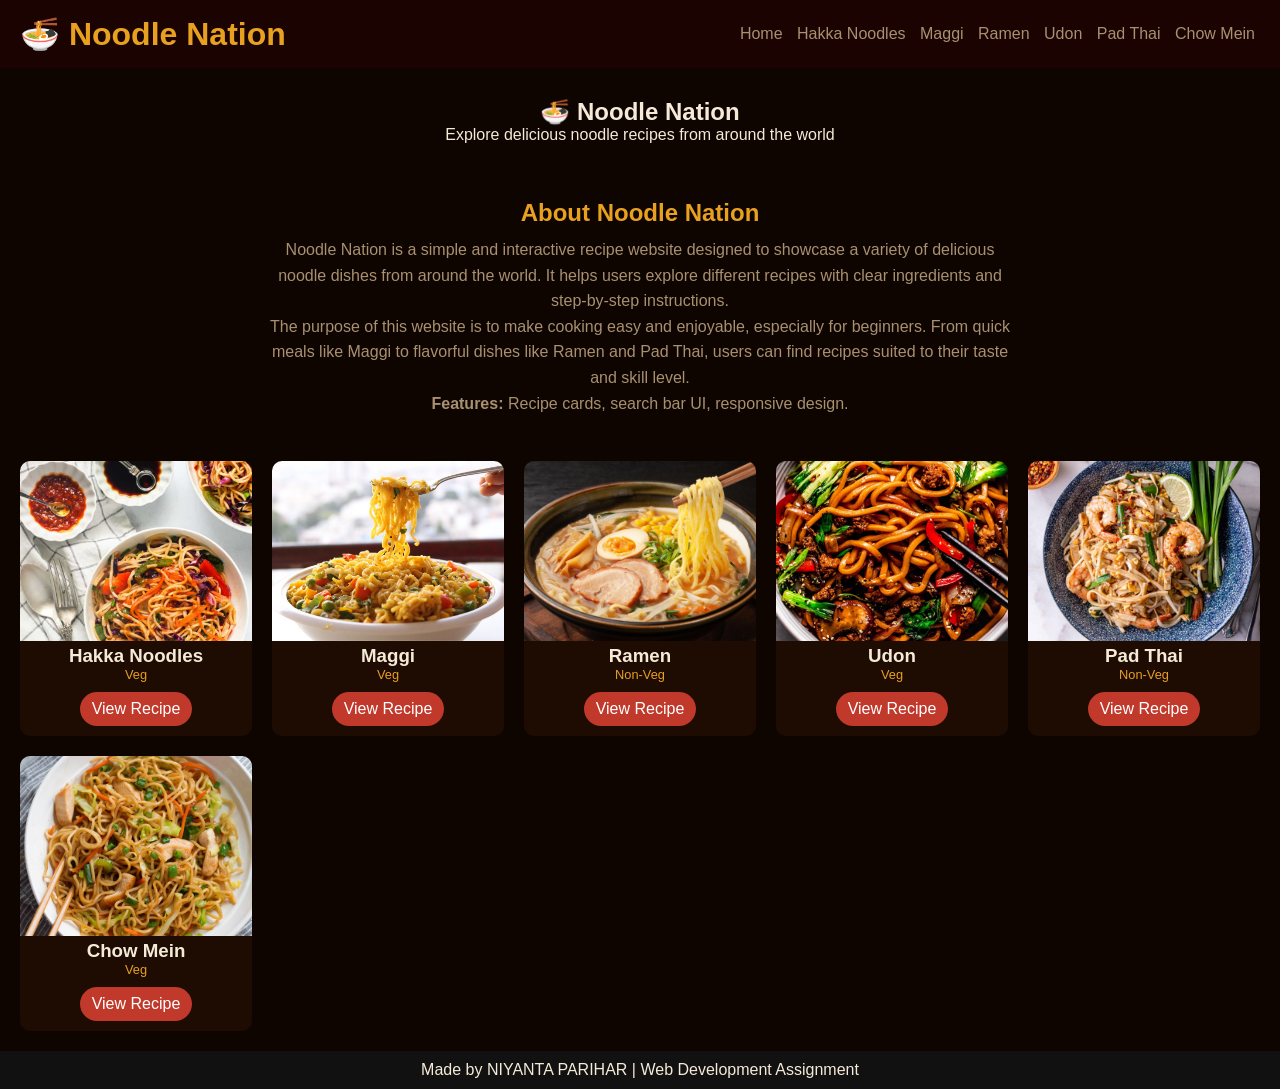
<file: index.html>
<!DOCTYPE html>
<html lang="en">
<head>
<meta charset="UTF-8">
<meta name="viewport" content="width=device-width, initial-scale=1.0">
<title>Noodle Nation</title>
<link rel="stylesheet" href="css/styles.css">
</head>

<body>

<header>
    <h1>🍜 Noodle Nation</h1>

    <nav>
        <a href="index.html">Home</a>
        <a href="recipe1.html">Hakka Noodles</a>
        <a href="recipe2.html">Maggi</a>
        <a href="recipe3.html">Ramen</a>
        <a href="recipe4.html">Udon</a>
        <a href="recipe5.html">Pad Thai</a>
        <a href="recipe6.html">Chow Mein</a>
    </nav>
</header>

<section class="intro">
    <h2>🍜 Noodle Nation</h2>
    <p>Explore delicious noodle recipes from around the world</p>
</section>

<section class="about">
    <h2>About Noodle Nation</h2>
    <p>
        Noodle Nation is a simple and interactive recipe website designed to showcase 
        a variety of delicious noodle dishes from around the world. It helps users 
        explore different recipes with clear ingredients and step-by-step instructions.
    </p>
    <p>
        The purpose of this website is to make cooking easy and enjoyable, especially 
        for beginners. From quick meals like Maggi to flavorful dishes like Ramen and 
        Pad Thai, users can find recipes suited to their taste and skill level.
    </p>
    <p>
        <strong>Features:</strong> Recipe cards, search bar UI, responsive design.
    </p>
</section>

<section class="recipes">

    <div class="card">
        <img src="images/hakka.jpg" alt="Hakka Noodles">
        <h3>Hakka Noodles</h3>
        <p class="category">Veg</p>
        <a href="recipe1.html">View Recipe</a>
    </div>

    <div class="card">
        <img src="images/maggi.jpg" alt="Maggi">
        <h3>Maggi</h3>
        <p class="category">Veg</p>
        <a href="recipe2.html">View Recipe</a>
    </div>

    <div class="card">
        <img src="images/ramen.jpg" alt="Ramen">
        <h3>Ramen</h3>
        <p class="category">Non-Veg</p>
        <a href="recipe3.html">View Recipe</a>
    </div>

    <div class="card">
        <img src="images/udon.jpg" alt="Udon">
        <h3>Udon</h3>
        <p class="category">Veg</p>
        <a href="recipe4.html">View Recipe</a>
    </div>

    <div class="card">
        <img src="images/padthai.jpg" alt="Pad Thai">
        <h3>Pad Thai</h3>
        <p class="category">Non-Veg</p>
        <a href="recipe5.html">View Recipe</a>
    </div>

    <div class="card">
        <img src="images/chowmein.jpg" alt="Chow Mein">
        <h3>Chow Mein</h3>
        <p class="category">Veg</p>
        <a href="recipe6.html">View Recipe</a>
    </div>

</section>

<footer>
    <p>Made by NIYANTA PARIHAR | Web Development Assignment</p>
</footer>

</body>
</html>
</file>
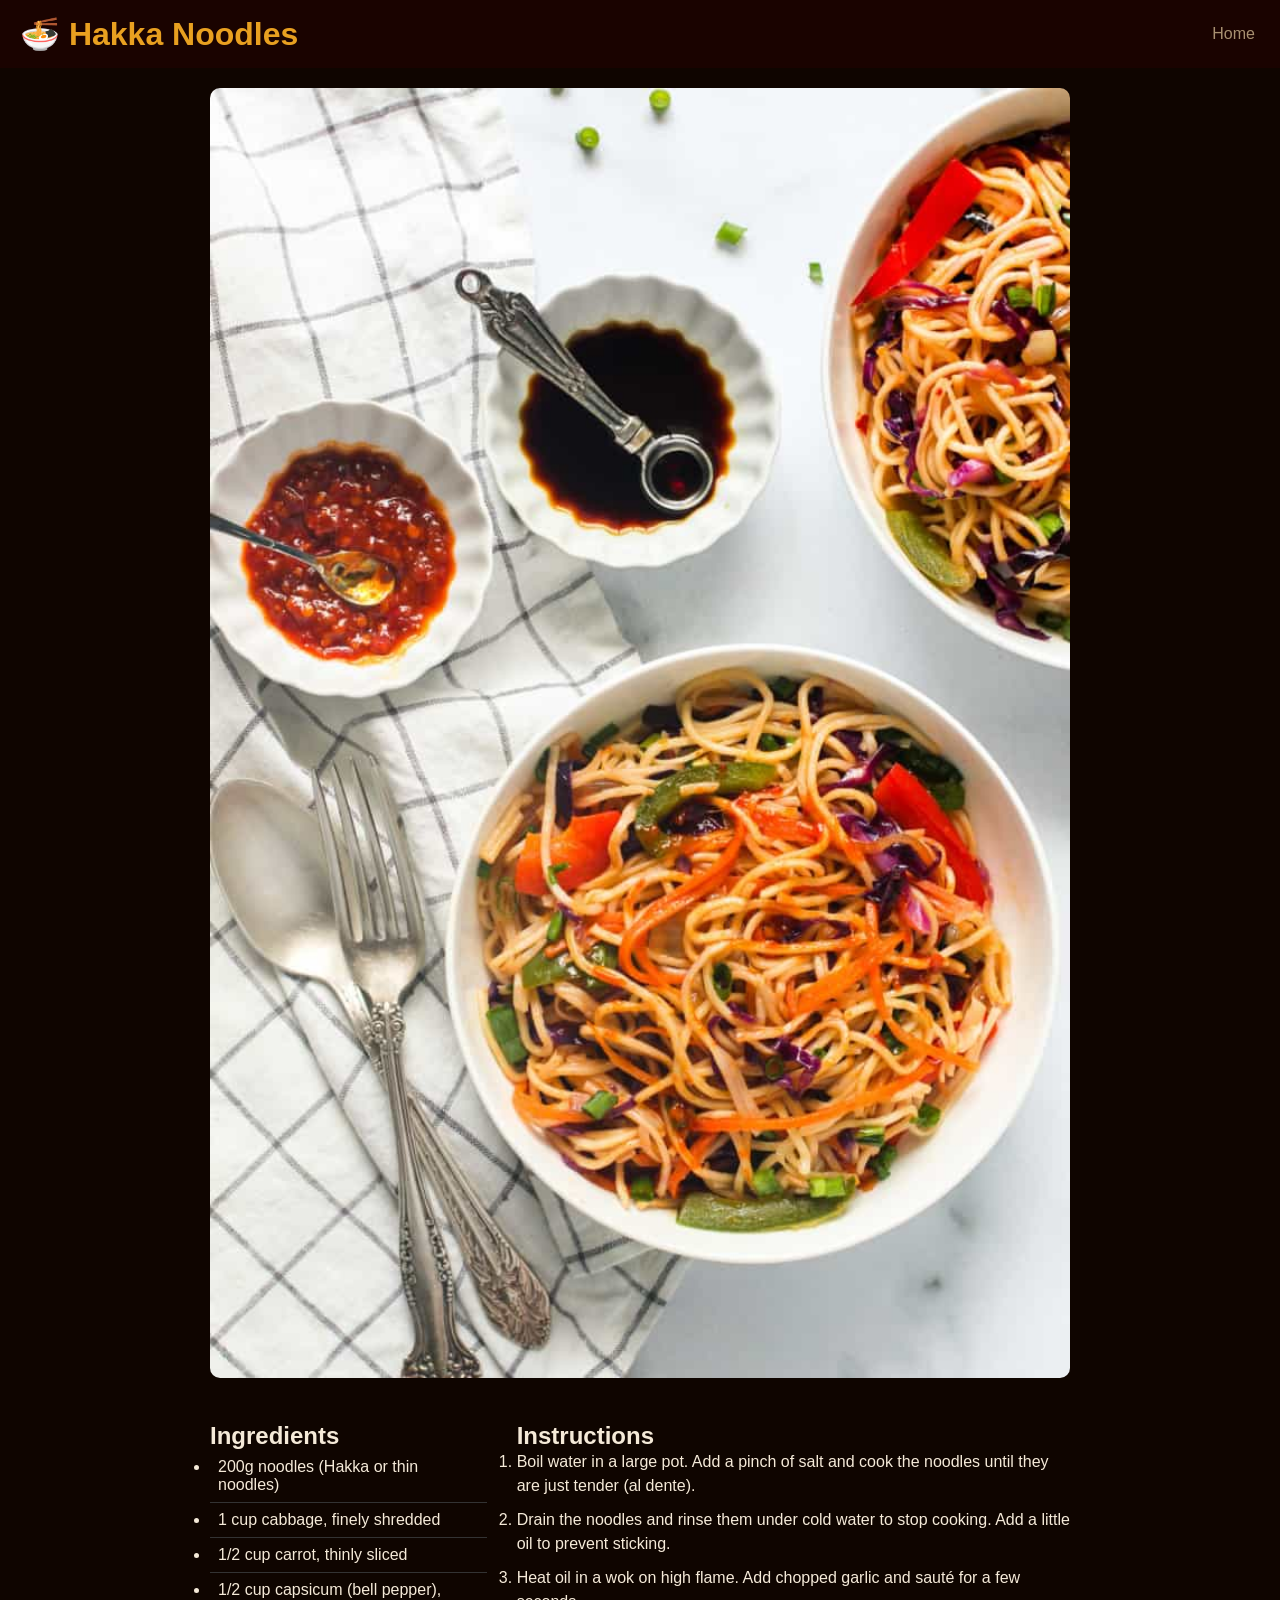
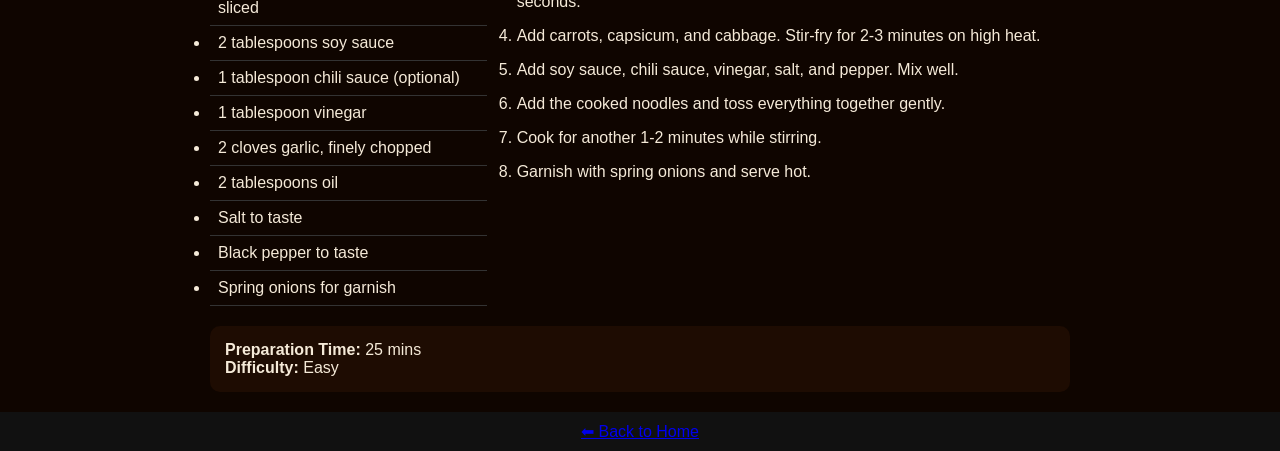
<file: recipe1.html>
<!DOCTYPE html>
<html lang="en">
<head>
<meta charset="UTF-8">
<meta name="viewport" content="width=device-width, initial-scale=1.0">
<title>Hakka Noodles</title>
<link rel="stylesheet" href="css/styles.css">
</head>

<body>

<header>
    <h1>🍜 Hakka Noodles</h1>
    <nav>
        <a href="index.html">Home</a>
    </nav>
</header>

<section class="recipe">

    
    <img src="images/hakka.jpg" alt="Hakka Noodles">

    
    <div class="recipe-container">

        
        <div class="ingredients">
            <h2>Ingredients</h2>
            <ul>
                <li>200g noodles (Hakka or thin noodles)</li>
                <li>1 cup cabbage, finely shredded</li>
                <li>1/2 cup carrot, thinly sliced</li>
                <li>1/2 cup capsicum (bell pepper), sliced</li>
                <li>2 tablespoons soy sauce</li>
                <li>1 tablespoon chili sauce (optional)</li>
                <li>1 tablespoon vinegar</li>
                <li>2 cloves garlic, finely chopped</li>
                <li>2 tablespoons oil</li>
                <li>Salt to taste</li>
                <li>Black pepper to taste</li>
                <li>Spring onions for garnish</li>
            </ul>
        </div>

        <div class="instructions">
            <h2>Instructions</h2>
            <ol>
                <li>Boil water in a large pot. Add a pinch of salt and cook the noodles until they are just tender (al dente).</li>

                <li>Drain the noodles and rinse them under cold water to stop cooking. Add a little oil to prevent sticking.</li>

                <li>Heat oil in a wok on high flame. Add chopped garlic and sauté for a few seconds.</li>

                <li>Add carrots, capsicum, and cabbage. Stir-fry for 2-3 minutes on high heat.</li>

                <li>Add soy sauce, chili sauce, vinegar, salt, and pepper. Mix well.</li>

                <li>Add the cooked noodles and toss everything together gently.</li>

                <li>Cook for another 1-2 minutes while stirring.</li>

                <li>Garnish with spring onions and serve hot.</li>
            </ol>
        </div>

    </div>

    <div class="recipe-meta">
        <p><strong>Preparation Time:</strong> 25 mins</p>
        <p><strong>Difficulty:</strong> Easy</p>
    </div>

</section>

<footer>
    <a href="index.html">⬅ Back to Home</a>
</footer>

</body>
</html>
</file>
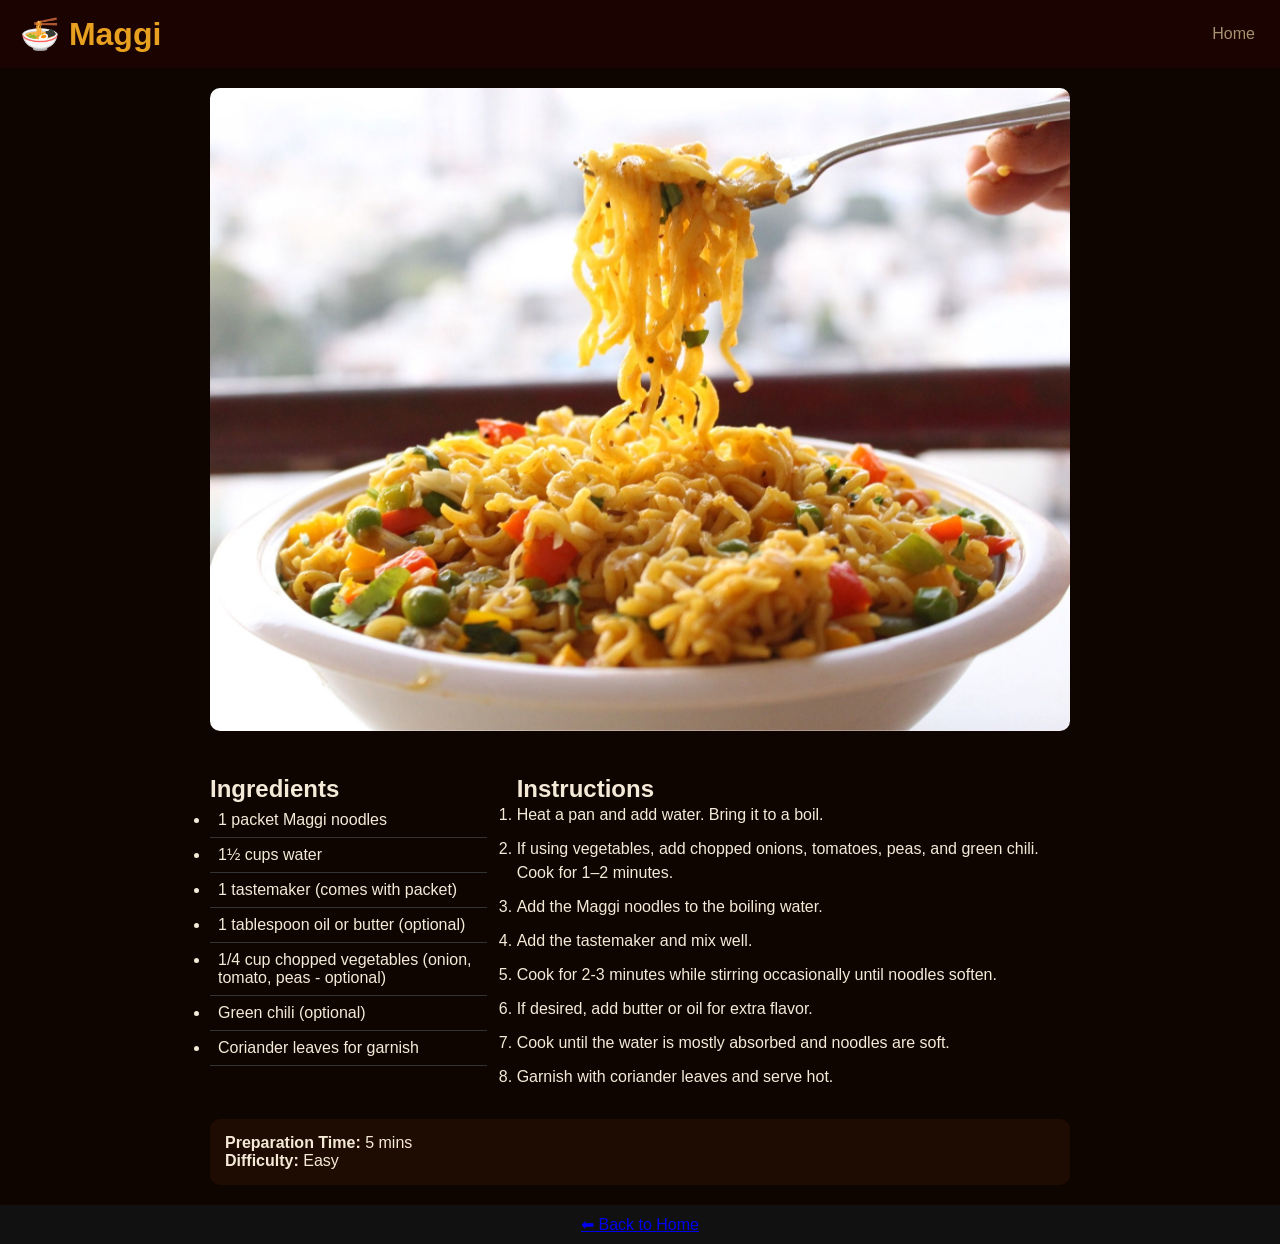
<file: recipe2.html>
<!DOCTYPE html>
<html lang="en">
<head>
<meta charset="UTF-8">
<meta name="viewport" content="width=device-width, initial-scale=1.0">
<title>Maggi</title>
<link rel="stylesheet" href="css/styles.css">
</head>

<body>

<header>
    <h1>🍜 Maggi</h1>
    <nav>
        <a href="index.html">Home</a>
    </nav>
</header>

<section class="recipe">

    <img src="images/maggi.jpg" alt="Maggi">

    <div class="recipe-container">

        <div class="ingredients">
            <h2>Ingredients</h2>
            <ul>
                <li>1 packet Maggi noodles</li>
                <li>1½ cups water</li>
                <li>1 tastemaker (comes with packet)</li>
                <li>1 tablespoon oil or butter (optional)</li>
                <li>1/4 cup chopped vegetables (onion, tomato, peas - optional)</li>
                <li>Green chili (optional)</li>
                <li>Coriander leaves for garnish</li>
            </ul>
        </div>

        <div class="instructions">
            <h2>Instructions</h2>
            <ol>
                <li>Heat a pan and add water. Bring it to a boil.</li>

                <li>If using vegetables, add chopped onions, tomatoes, peas, and green chili. Cook for 1–2 minutes.</li>

                <li>Add the Maggi noodles to the boiling water.</li>

                <li>Add the tastemaker and mix well.</li>

                <li>Cook for 2-3 minutes while stirring occasionally until noodles soften.</li>

                <li>If desired, add butter or oil for extra flavor.</li>

                <li>Cook until the water is mostly absorbed and noodles are soft.</li>

                <li>Garnish with coriander leaves and serve hot.</li>
            </ol>
        </div>

    </div>

    <div class="recipe-meta">
        <p><strong>Preparation Time:</strong> 5 mins</p>
        <p><strong>Difficulty:</strong> Easy</p>
    </div>

</section>

<footer>
    <a href="index.html">⬅ Back to Home</a>
</footer>

</body>
</html>
</file>
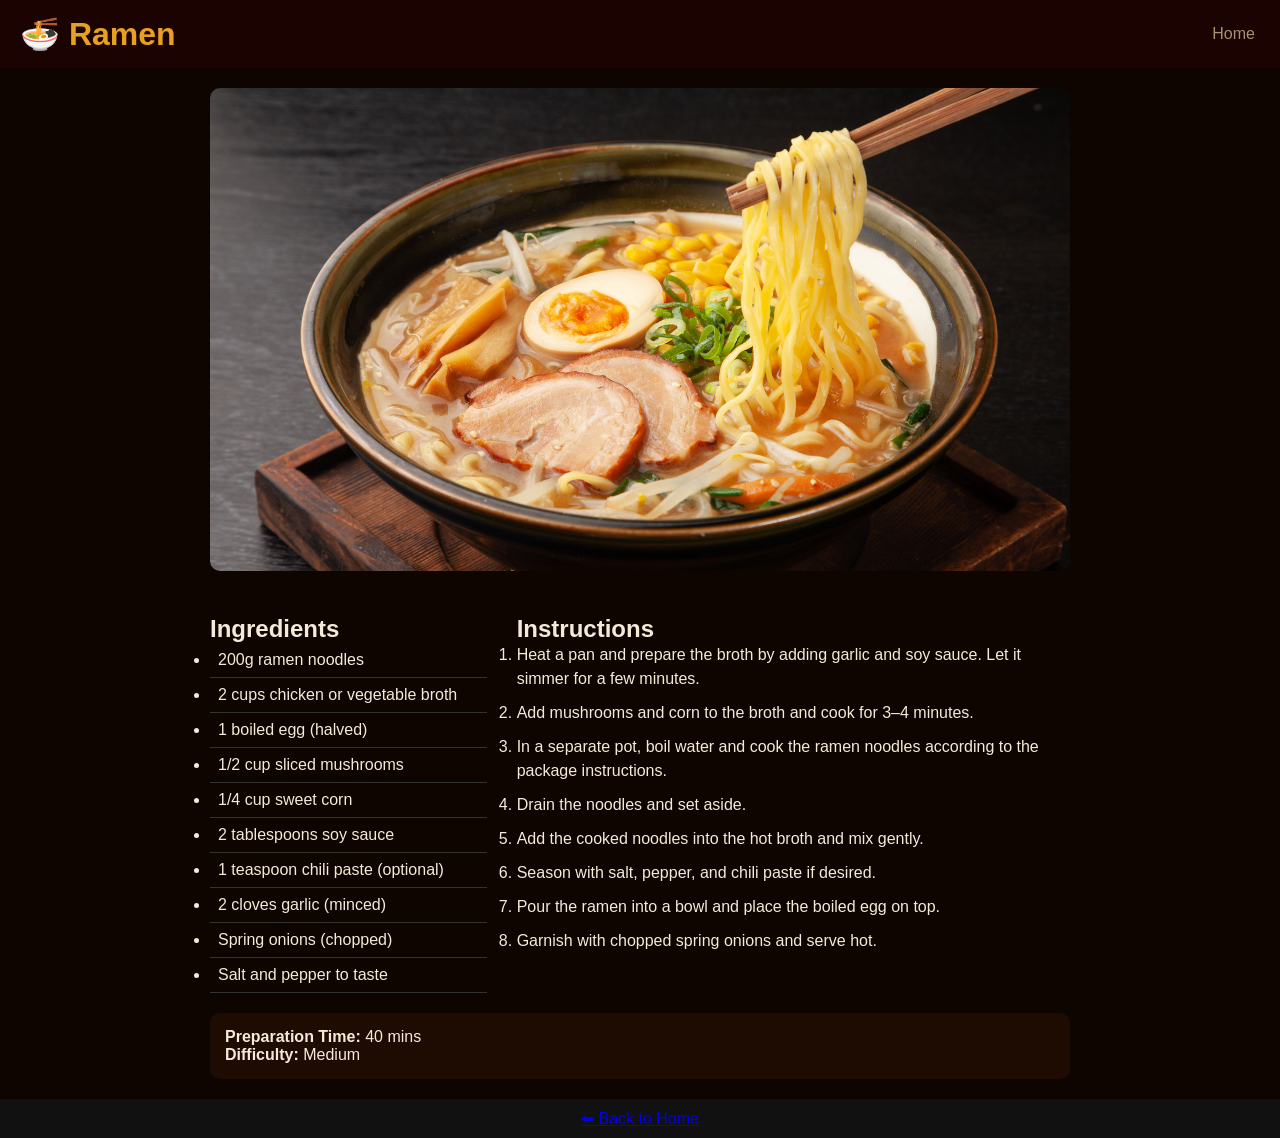
<file: recipe3.html>
<!DOCTYPE html>
<html lang="en">
<head>
<meta charset="UTF-8">
<meta name="viewport" content="width=device-width, initial-scale=1.0">
<title>Ramen</title>
<link rel="stylesheet" href="css/styles.css">
</head>

<body>

<header>
    <h1>🍜 Ramen</h1>
    <nav>
        <a href="index.html">Home</a>
    </nav>
</header>

<section class="recipe">

    <img src="images/ramen.jpg" alt="Ramen">

    <div class="recipe-container">

        <div class="ingredients">
            <h2>Ingredients</h2>
            <ul>
                <li>200g ramen noodles</li>
                <li>2 cups chicken or vegetable broth</li>
                <li>1 boiled egg (halved)</li>
                <li>1/2 cup sliced mushrooms</li>
                <li>1/4 cup sweet corn</li>
                <li>2 tablespoons soy sauce</li>
                <li>1 teaspoon chili paste (optional)</li>
                <li>2 cloves garlic (minced)</li>
                <li>Spring onions (chopped)</li>
                <li>Salt and pepper to taste</li>
            </ul>
        </div>

        <div class="instructions">
            <h2>Instructions</h2>
            <ol>
                <li>Heat a pan and prepare the broth by adding garlic and soy sauce. Let it simmer for a few minutes.</li>

                <li>Add mushrooms and corn to the broth and cook for 3–4 minutes.</li>

                <li>In a separate pot, boil water and cook the ramen noodles according to the package instructions.</li>

                <li>Drain the noodles and set aside.</li>

                <li>Add the cooked noodles into the hot broth and mix gently.</li>

                <li>Season with salt, pepper, and chili paste if desired.</li>

                <li>Pour the ramen into a bowl and place the boiled egg on top.</li>

                <li>Garnish with chopped spring onions and serve hot.</li>
            </ol>
        </div>

    </div>

    <div class="recipe-meta">
        <p><strong>Preparation Time:</strong> 40 mins</p>
        <p><strong>Difficulty:</strong> Medium</p>
    </div>

</section>

<footer>
    <a href="index.html">⬅ Back to Home</a>
</footer>

</body>
</html>
</file>
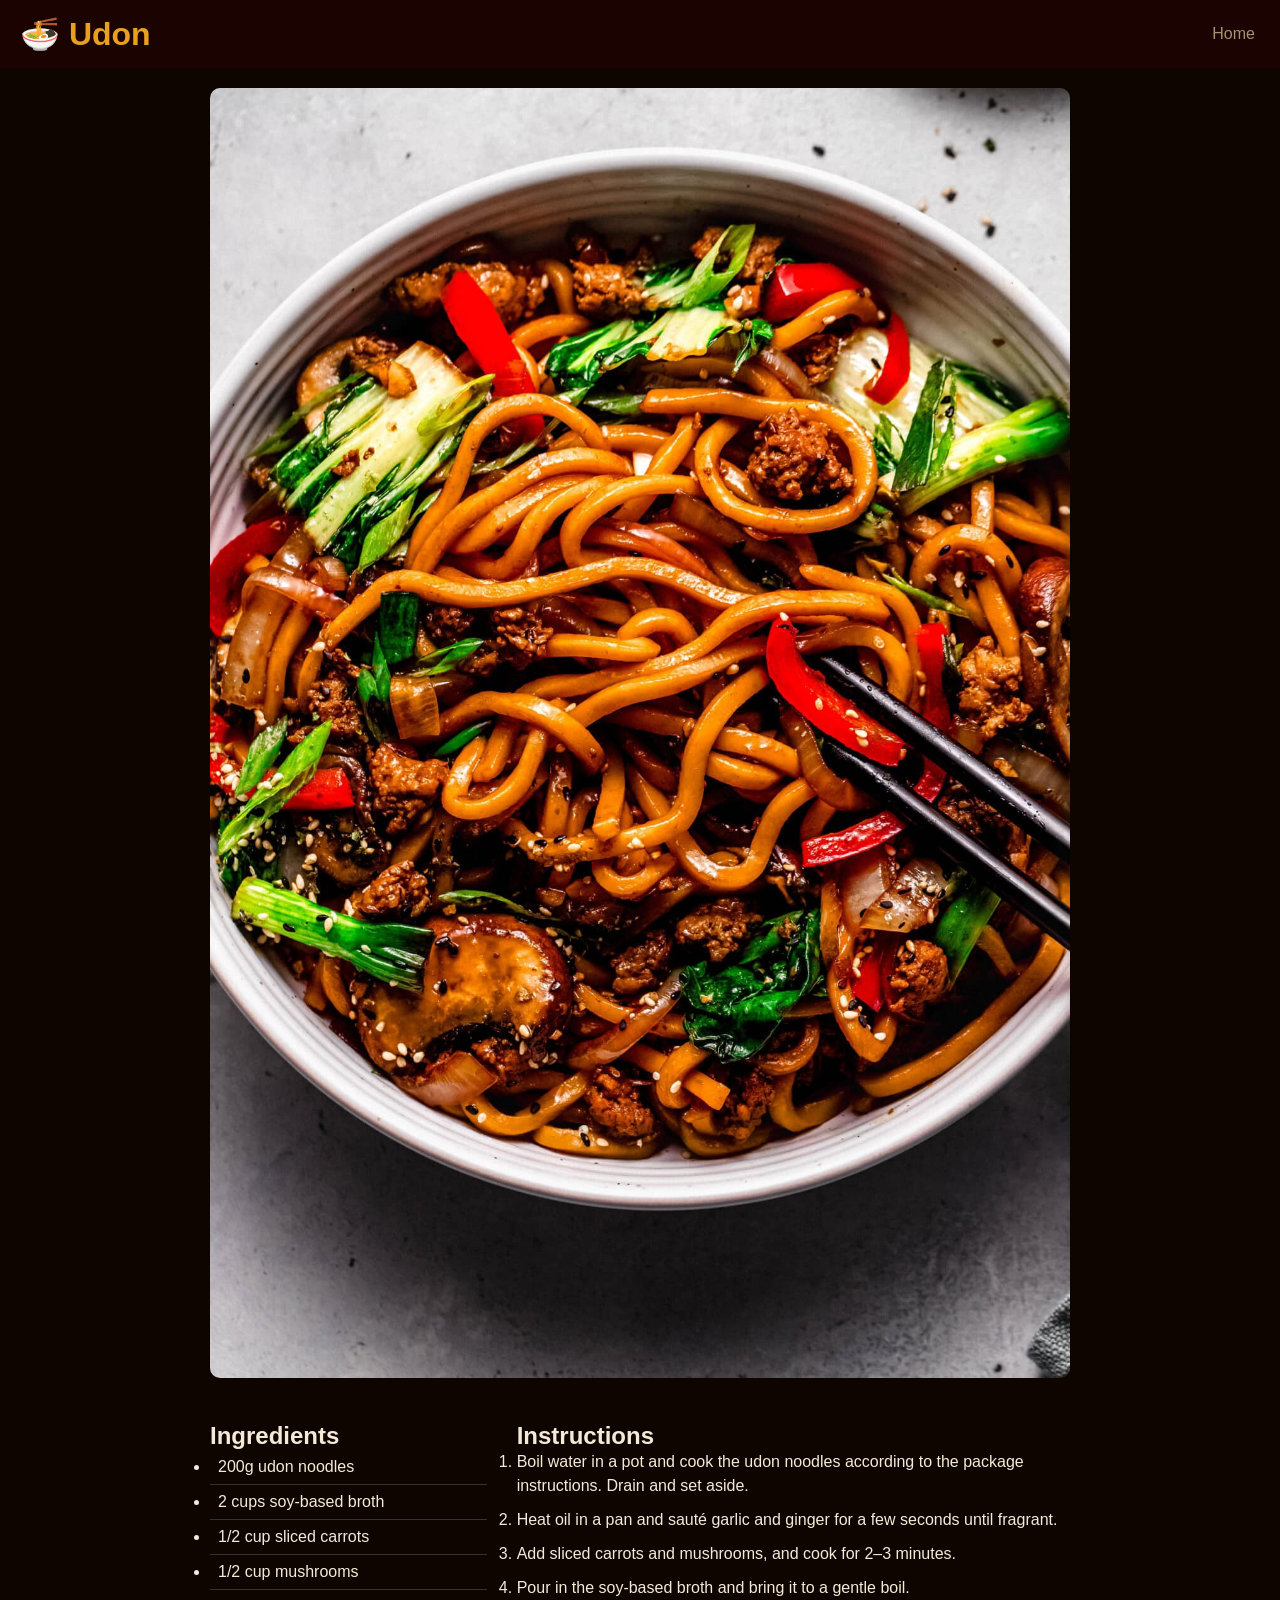
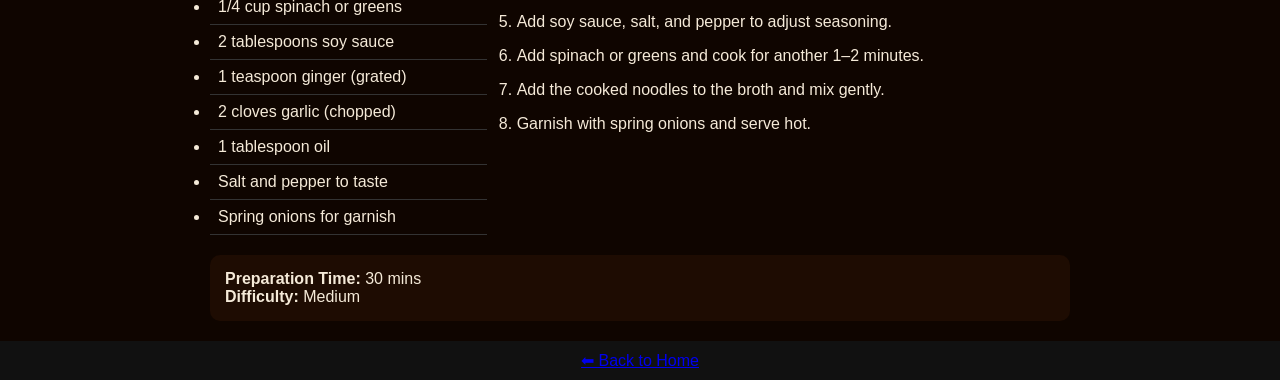
<file: recipe4.html>
<!DOCTYPE html>
<html lang="en">
<head>
<meta charset="UTF-8">
<meta name="viewport" content="width=device-width, initial-scale=1.0">
<title>Udon</title>
<link rel="stylesheet" href="css/styles.css">
</head>

<body>

<header>
    <h1>🍜 Udon</h1>
    <nav>
        <a href="index.html">Home</a>
    </nav>
</header>

<section class="recipe">

    <img src="images/udon.jpg" alt="Udon">

    <div class="recipe-container">

        <div class="ingredients">
            <h2>Ingredients</h2>
            <ul>
                <li>200g udon noodles</li>
                <li>2 cups soy-based broth</li>
                <li>1/2 cup sliced carrots</li>
                <li>1/2 cup mushrooms</li>
                <li>1/4 cup spinach or greens</li>
                <li>2 tablespoons soy sauce</li>
                <li>1 teaspoon ginger (grated)</li>
                <li>2 cloves garlic (chopped)</li>
                <li>1 tablespoon oil</li>
                <li>Salt and pepper to taste</li>
                <li>Spring onions for garnish</li>
            </ul>
        </div>

        <div class="instructions">
            <h2>Instructions</h2>
            <ol>
                <li>Boil water in a pot and cook the udon noodles according to the package instructions. Drain and set aside.</li>

                <li>Heat oil in a pan and sauté garlic and ginger for a few seconds until fragrant.</li>

                <li>Add sliced carrots and mushrooms, and cook for 2–3 minutes.</li>

                <li>Pour in the soy-based broth and bring it to a gentle boil.</li>

                <li>Add soy sauce, salt, and pepper to adjust seasoning.</li>

                <li>Add spinach or greens and cook for another 1–2 minutes.</li>

                <li>Add the cooked noodles to the broth and mix gently.</li>

                <li>Garnish with spring onions and serve hot.</li>
            </ol>
        </div>

    </div>

    <div class="recipe-meta">
        <p><strong>Preparation Time:</strong> 30 mins</p>
        <p><strong>Difficulty:</strong> Medium</p>
    </div>

</section>

<footer>
    <a href="index.html">⬅ Back to Home</a>
</footer>

</body>
</html>
</file>
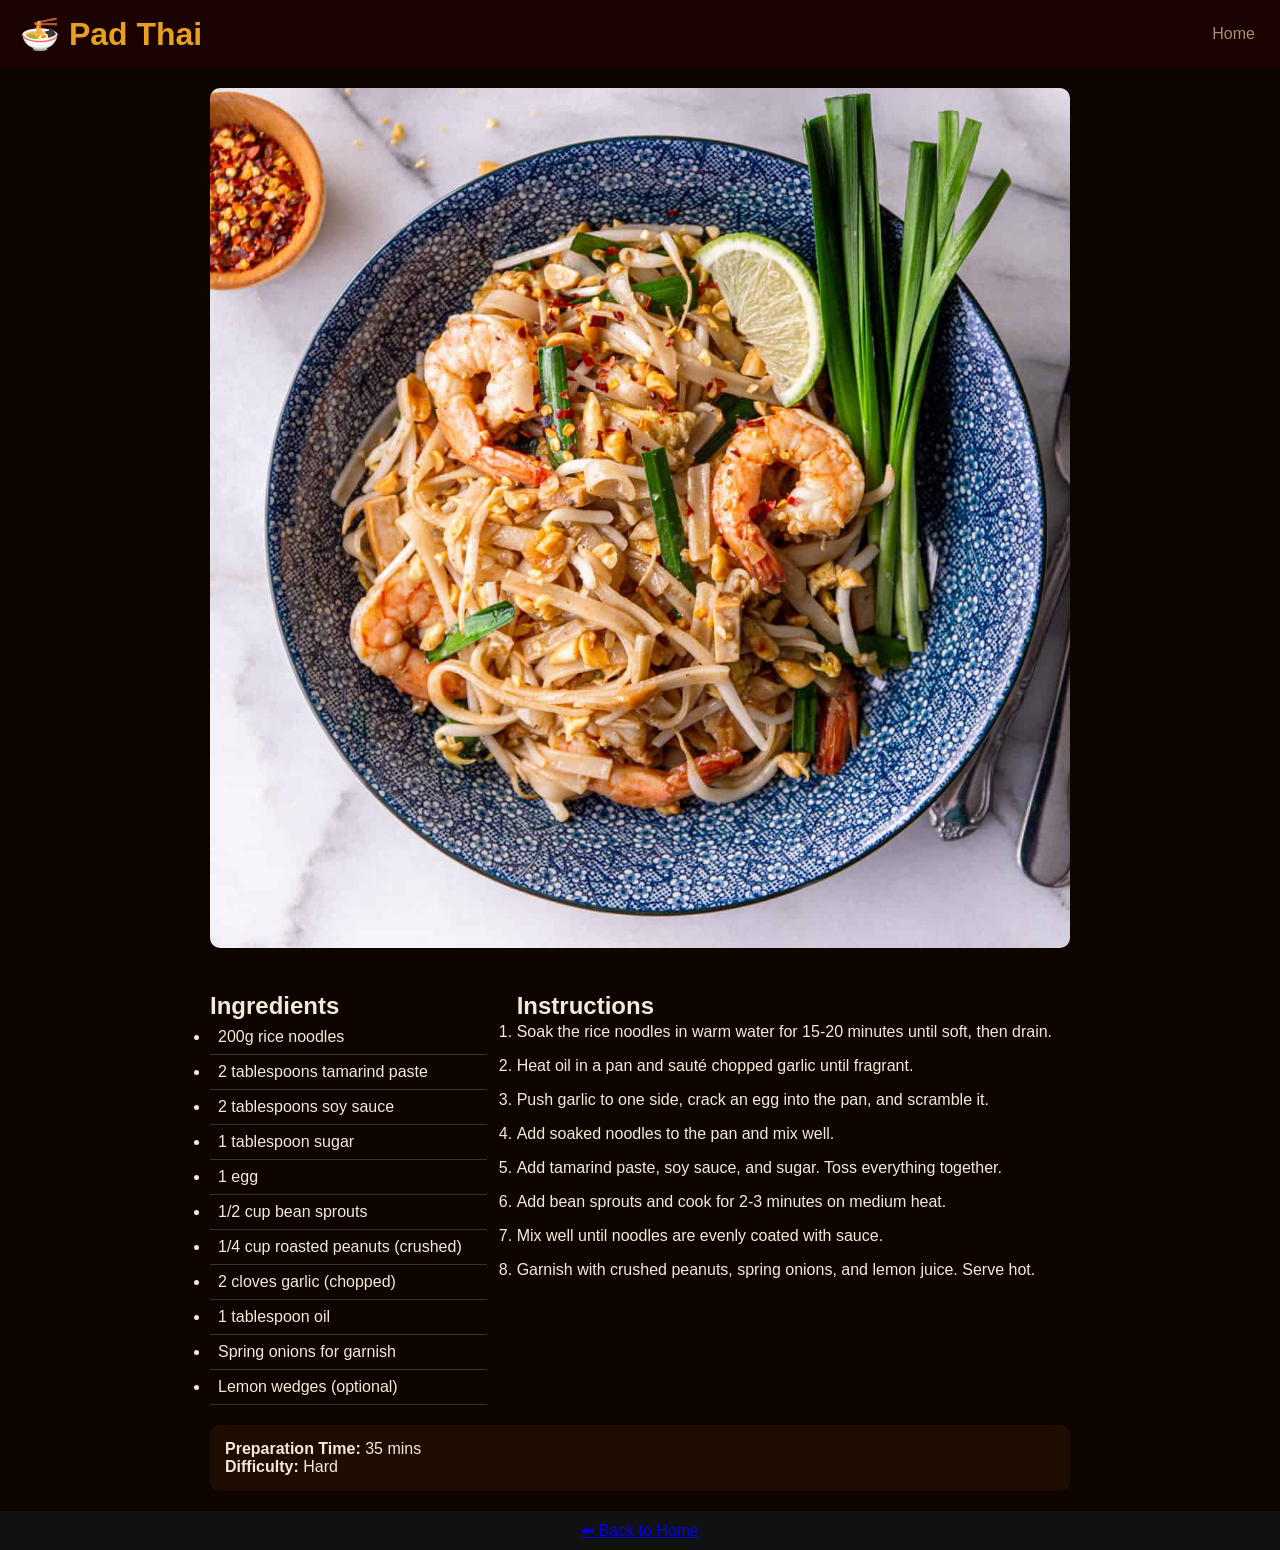
<file: recipe5.html>
<!DOCTYPE html>
<html lang="en">
<head>
<meta charset="UTF-8">
<meta name="viewport" content="width=device-width, initial-scale=1.0">
<title>Pad Thai</title>
<link rel="stylesheet" href="css/styles.css">
</head>

<body>

<header>
    <h1>🍜 Pad Thai</h1>
    <nav>
        <a href="index.html">Home</a>
    </nav>
</header>

<section class="recipe">

    <img src="images/padthai.jpg" alt="Pad Thai">

    <div class="recipe-container">

        <div class="ingredients">
            <h2>Ingredients</h2>
            <ul>
                <li>200g rice noodles</li>
                <li>2 tablespoons tamarind paste</li>
                <li>2 tablespoons soy sauce</li>
                <li>1 tablespoon sugar</li>
                <li>1 egg</li>
                <li>1/2 cup bean sprouts</li>
                <li>1/4 cup roasted peanuts (crushed)</li>
                <li>2 cloves garlic (chopped)</li>
                <li>1 tablespoon oil</li>
                <li>Spring onions for garnish</li>
                <li>Lemon wedges (optional)</li>
            </ul>
        </div>

        <div class="instructions">
            <h2>Instructions</h2>
            <ol>
                <li>Soak the rice noodles in warm water for 15-20 minutes until soft, then drain.</li>

                <li>Heat oil in a pan and sauté chopped garlic until fragrant.</li>

                <li>Push garlic to one side, crack an egg into the pan, and scramble it.</li>

                <li>Add soaked noodles to the pan and mix well.</li>

                <li>Add tamarind paste, soy sauce, and sugar. Toss everything together.</li>

                <li>Add bean sprouts and cook for 2-3 minutes on medium heat.</li>

                <li>Mix well until noodles are evenly coated with sauce.</li>

                <li>Garnish with crushed peanuts, spring onions, and lemon juice. Serve hot.</li>
            </ol>
        </div>

    </div>

    <div class="recipe-meta">
        <p><strong>Preparation Time:</strong> 35 mins</p>
        <p><strong>Difficulty:</strong> Hard</p>
    </div>

</section>

<footer>
    <a href="index.html">⬅ Back to Home</a>
</footer>

</body>
</html>
</file>
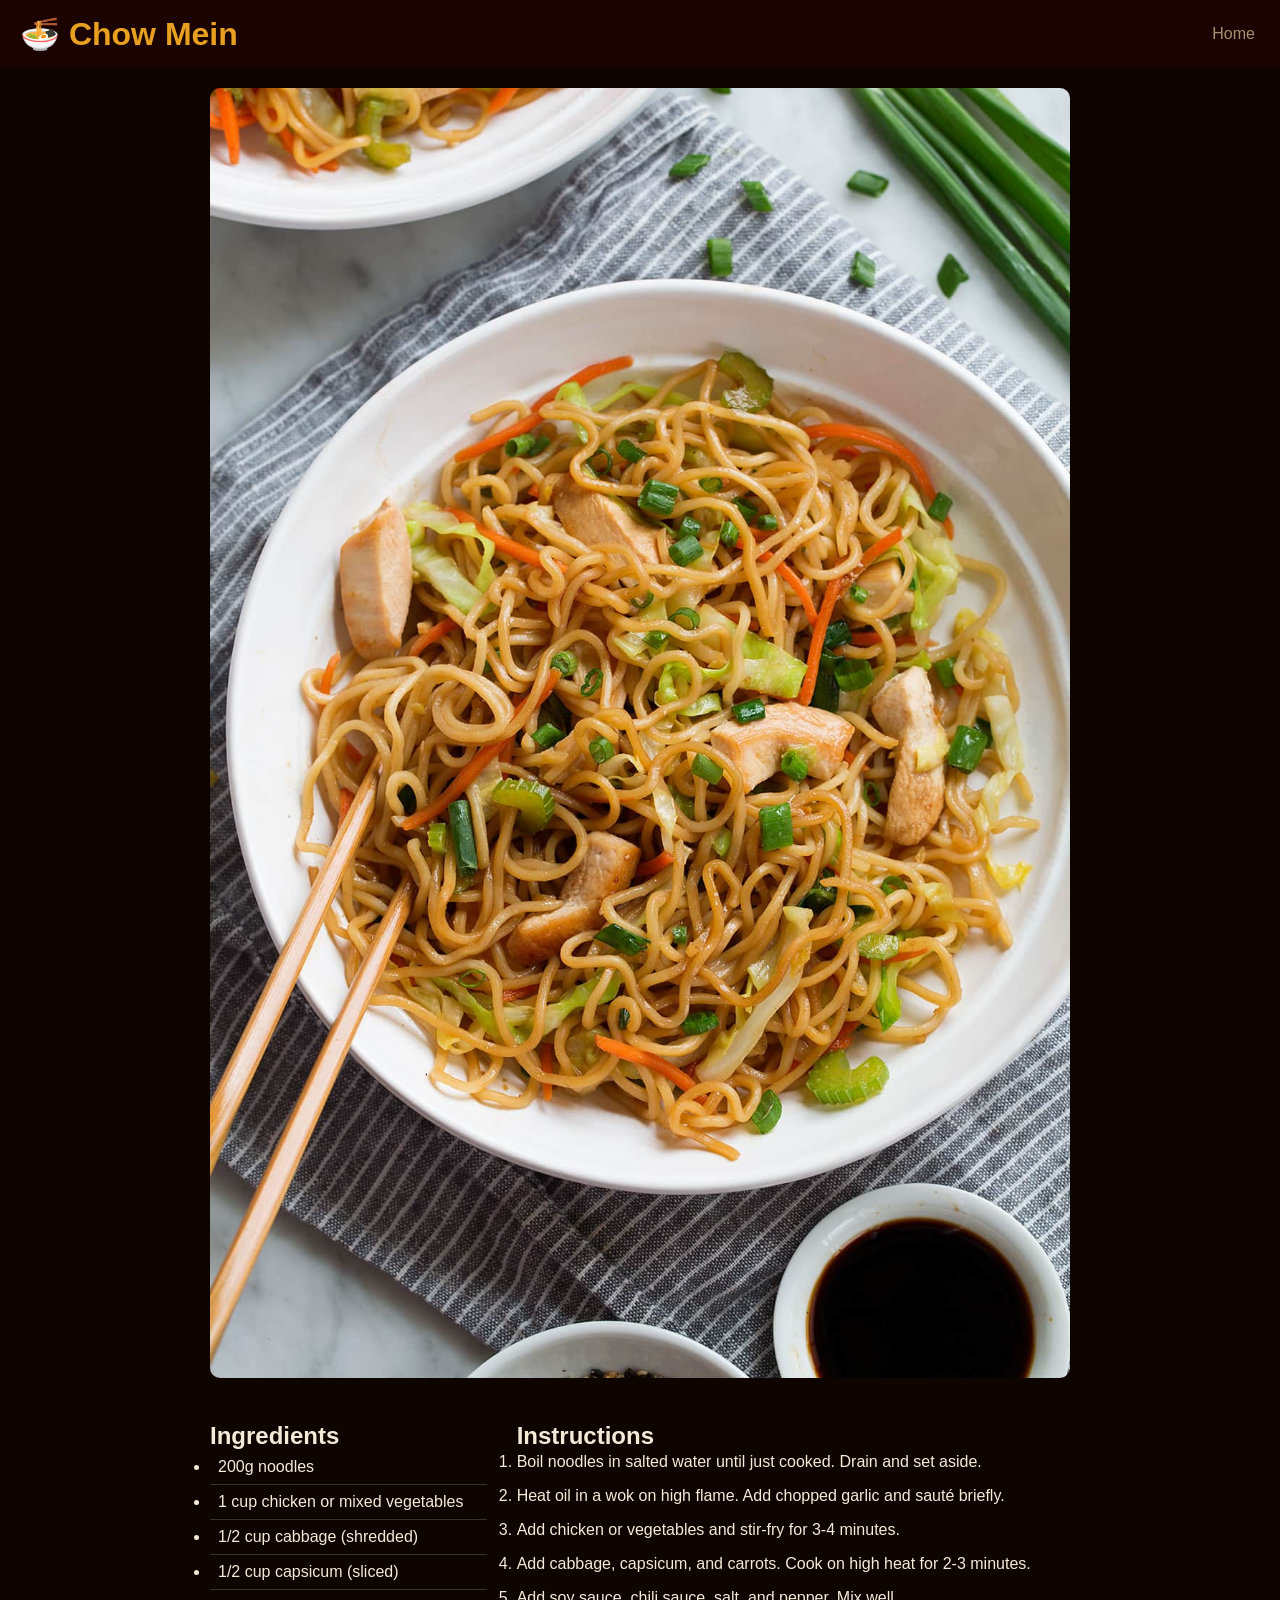
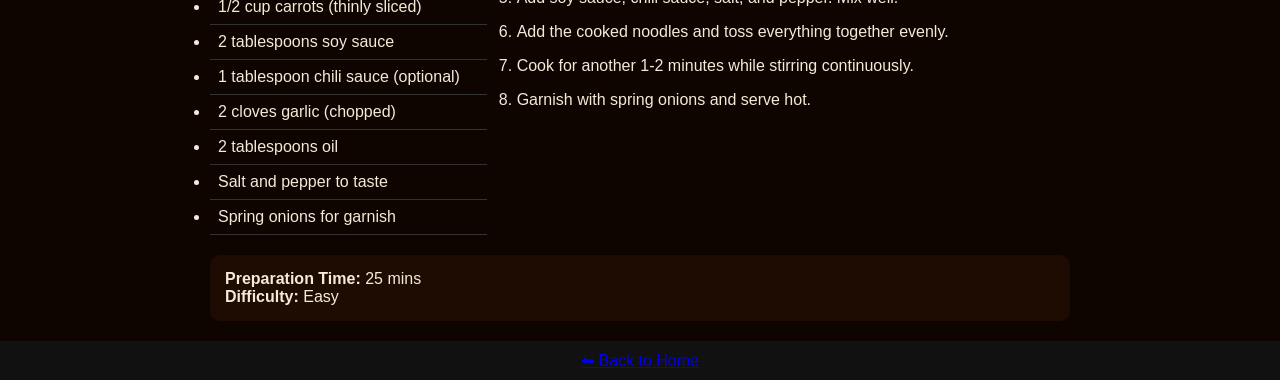
<file: recipe6.html>
<!DOCTYPE html>
<html lang="en">
<head>
<meta charset="UTF-8">
<meta name="viewport" content="width=device-width, initial-scale=1.0">
<title>Chow Mein</title>
<link rel="stylesheet" href="css/styles.css">
</head>

<body>

<header>
    <h1>🍜 Chow Mein</h1>
    <nav>
        <a href="index.html">Home</a>
    </nav>
</header>

<section class="recipe">

    <img src="images/chowmein.jpg" alt="Chow Mein">

    <div class="recipe-container">

        <div class="ingredients">
            <h2>Ingredients</h2>
            <ul>
                <li>200g noodles</li>
                <li>1 cup chicken or mixed vegetables</li>
                <li>1/2 cup cabbage (shredded)</li>
                <li>1/2 cup capsicum (sliced)</li>
                <li>1/2 cup carrots (thinly sliced)</li>
                <li>2 tablespoons soy sauce</li>
                <li>1 tablespoon chili sauce (optional)</li>
                <li>2 cloves garlic (chopped)</li>
                <li>2 tablespoons oil</li>
                <li>Salt and pepper to taste</li>
                <li>Spring onions for garnish</li>
            </ul>
        </div>

        <div class="instructions">
            <h2>Instructions</h2>
            <ol>
                <li>Boil noodles in salted water until just cooked. Drain and set aside.</li>

                <li>Heat oil in a wok on high flame. Add chopped garlic and sauté briefly.</li>

                <li>Add chicken or vegetables and stir-fry for 3-4 minutes.</li>

                <li>Add cabbage, capsicum, and carrots. Cook on high heat for 2-3 minutes.</li>

                <li>Add soy sauce, chili sauce, salt, and pepper. Mix well.</li>

                <li>Add the cooked noodles and toss everything together evenly.</li>

                <li>Cook for another 1-2 minutes while stirring continuously.</li>

                <li>Garnish with spring onions and serve hot.</li>
            </ol>
        </div>

    </div>

    <div class="recipe-meta">
        <p><strong>Preparation Time:</strong> 25 mins</p>
        <p><strong>Difficulty:</strong> Easy</p>
    </div>

</section>

<footer>
    <a href="index.html">⬅ Back to Home</a>
</footer>

</body>
</html>
</file>
<file: css/styles.css>
:root{
  --bg:#0f0500;
  --card:#1e0c02;
  --accent:#e8a020;
  --text:#f5ead8;
  --muted:#a89070;
}

*{
  margin:0;
  padding:0;
  box-sizing:border-box;
}

body{
  font-family:Arial;
  background:var(--bg);
  color:var(--text);
  display:flex;
  flex-direction:column;
  min-height:100vh;
}

header{
  background:#1a0300;
  padding:15px 20px;
  display:flex;
  justify-content:space-between;
  align-items:center;
}

header h1{
  color:var(--accent);
}

nav a{
  color:var(--muted);
  margin:5px;
  text-decoration:none;
  transition:0.3s;
}

nav a:hover{
  color:var(--accent);
}

.intro{
  text-align:center;
  padding:30px;
}

.intro input{
  padding:10px;
  border-radius:20px;
  border:1px solid #444;
  background:#222;
  color:white;
  outline:none;
}

.about{
  padding:25px;
  text-align:center;
  max-width:800px;
  margin:auto;
}

.about h2{
  color:var(--accent);
  margin-bottom:10px;
}

.about p{
  color:var(--muted);
  line-height:1.6;
}

.recipes{
  display:grid;
  grid-template-columns:repeat(auto-fit,minmax(220px,1fr));
  gap:20px;
  padding:20px;
}

.card{
  background:var(--card);
  border-radius:10px;
  text-align:center;
  overflow:hidden;
  transition:0.3s;
}

.card img{
  width:100%;
  height:180px;
  object-fit:cover;
}

.card:hover{
  transform:translateY(-5px);
}

.card a{
  display:inline-block;
  margin:10px;
  padding:8px 12px;
  background:#c0392b;
  color:white;
  text-decoration:none;
  border-radius:20px;
  transition:0.3s;
}

.card a:hover{
  background:var(--accent);
  color:black;
}

.category{
  font-size:0.8rem;
  color:var(--accent);
}

.recipe{
  max-width:900px;
  margin:auto;
  padding:20px;
}

.recipe img{
  width:100%;
  border-radius:10px;
  margin-bottom:20px;
}

.recipe-container{
  display:grid;
  grid-template-columns:1fr 2fr;
  gap:30px;
  margin-top:20px;
}

.ingredients li{
  border-bottom:1px solid #333;
  padding:8px;
}

.instructions li{
  margin-bottom:10px;
  line-height:1.5;
}

.recipe-meta{
  margin-top:20px;
  padding:15px;
  background:var(--card);
  border-radius:10px;
}

footer{
  margin-top:auto;   /* 🔥 IMPORTANT */
  text-align:center;
  padding:10px;
  background:#111;
}

@media(max-width:768px){

  nav{
    display:flex;
    flex-wrap:wrap;
  }

  .recipe-container{
    grid-template-columns:1fr;
  }

  .recipes{
    grid-template-columns:repeat(auto-fit,minmax(180px,1fr));
  }
}
</file>
